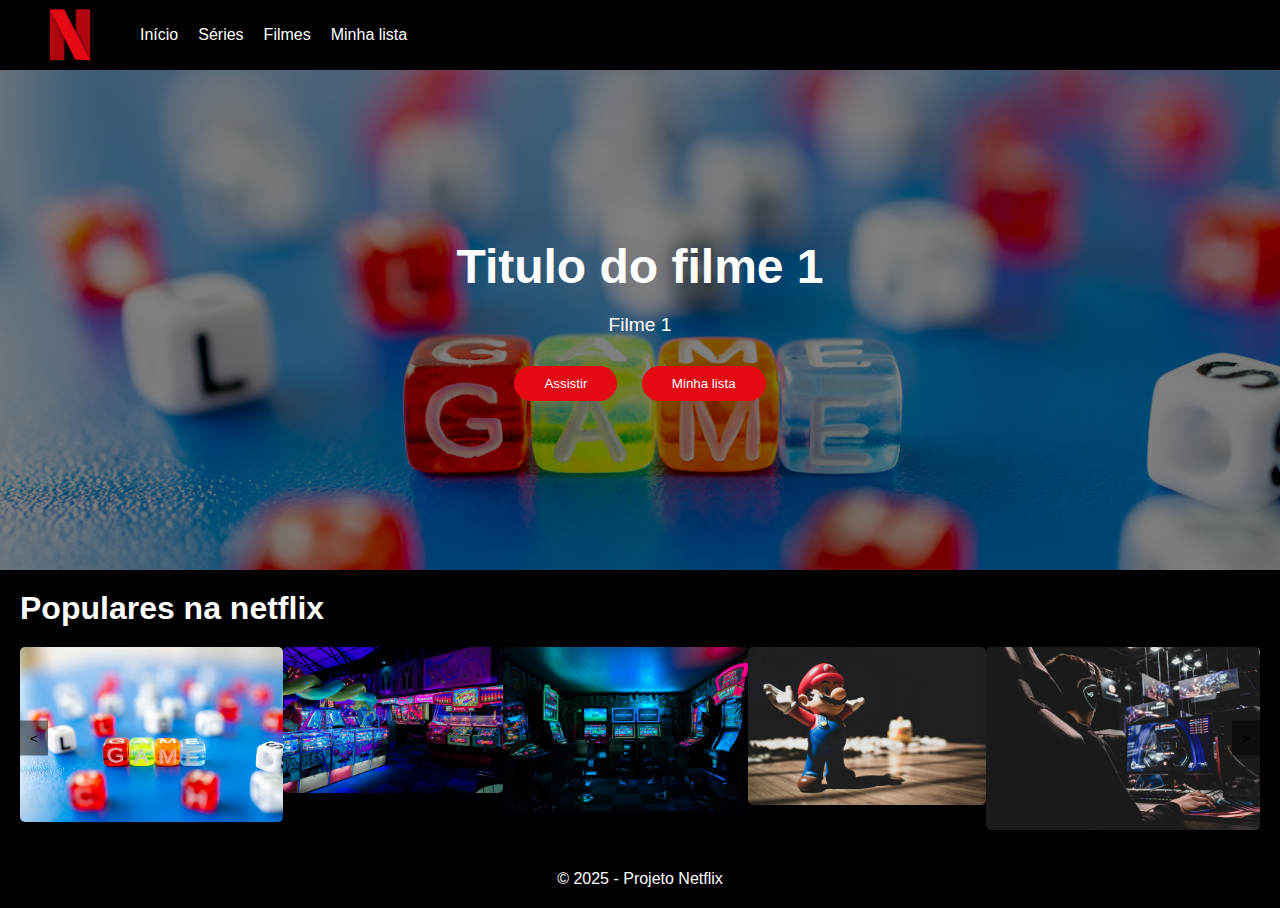
<file: index.html>
<!DOCTYPE html>
<html lang="pt-br">
<head>
    <meta charset="UTF-8">
    <meta name="viewport" content="width=device-width, initial-scale=1.0">
    <!-- css externo -->
    <link rel="stylesheet" href="src/css/estilo.css">
    <title>Netflix</title>
</head>
<body>
    <header class="cabecalho">
        <nav class="cabecalho-nav">
            <img src="./src/assets/logo.png" alt="logo" class="logo">
            <ul class="cabecalho-menu">
                <li><a href="#">Início</a></li>
                <li><a href="#">Séries</a></li>
                <li><a href="#">Filmes</a></li>
                <li><a href="#">Minha lista</a></li>
            </ul>
        </nav>
    </header>
    <main class="principal">
        
        <section class="banner">
            <div class="banner-conteudo">
                <h1 class="banner-titulo">Título do filme/Série</h1>
                <p class="banner-descricao">Descrição do filme/série</p>
                <button class="banner-btn">Assistir</button>
                <button class="banner-btn">Minha lista</button>
            </div>
        </section>
        <section class="sessao-filmes">
            <h2 class="filme-titulo">Populares na netflix</h2>
            <div class="carrossel">
                <div class="carrossel-lista">
                    <div class="carrousel-item"><img src="./src/assets/Game1.jpg" alt="filme 1"></div>
                    <div class="carrousel-item"><img src="./src/assets/Game2.jpg" alt="filme 2"></div>
                    <div class="carrousel-item"><img src="./src/assets/Game3.jpg" alt="filme 3"></div>
                    <div class="carrousel-item"><img src="./src/assets/Game4.jpg" alt="filme 4"></div>
                    <div class="carrousel-item"><img src="./src/assets/Game5.jpg" alt="filme 5"></div>
                </div>

                <button class="btn-carrossel btn-anterior">&lt;</button>
                <button class="btn-carrossel btn-proximo">&gt;</button>
            </div>
        </section>
    </main>

    <footer>
        <p>&copy; 2025 - Projeto Netflix</p>
    </footer>

    <!-- js externo -->
    <script src="src/js/script.js"></script>
</body>
</html>
</file>
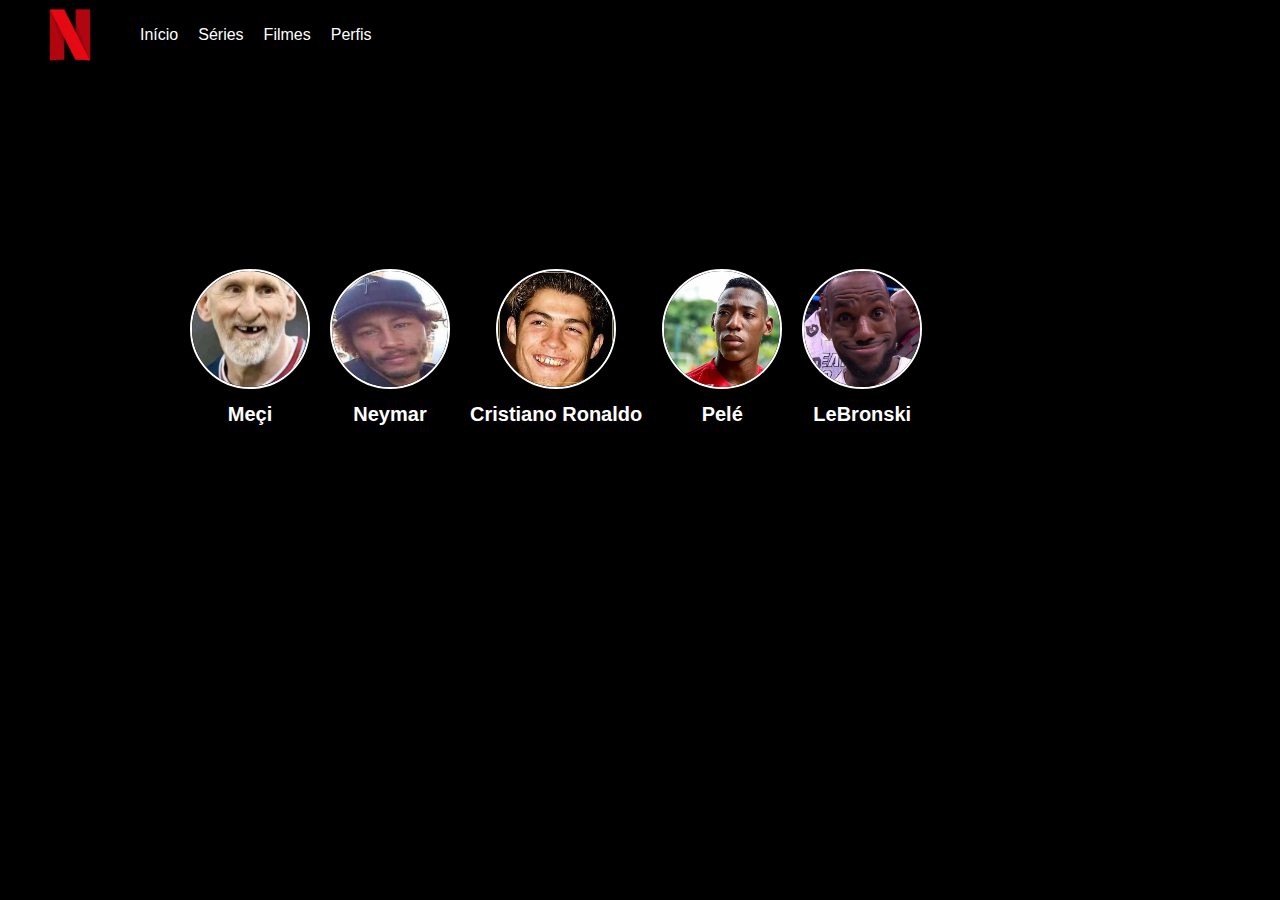
<file: src/Pages/Perfil.html>
<!DOCTYPE html>
<html lang="pt-br">
<head>
    <meta charset="UTF-8">
    <meta name="viewport" content="width=device-width, initial-scale=1.0">
    <!-- css externo -->
    <link rel="stylesheet" href="../css/estilo.css">
    <title>Perfil</title>
</head>
<body>
    <header class="cabecalho">
        <nav class="cabecalho-nav">
            <img src="../assets/logo.png" alt="logo" class="logo">
            <ul class="cabecalho-menu">
                <li><a href="../../index.html">Início</a></li>
                <li><a href="../../index.html">Séries</a></li>
                <li><a href="../../index.html">Filmes</a></li>
                <li><a href="./Perfil.html">Perfis</a></li>
            </ul>
        </nav>
    </header>

    <section id="perfil">
        <div class="perfis-container">
            <div class="perfil-card">
                <a href="#"><img src="../assets/messi.jpg" alt="Messi" class="perfil-img"></a>
                <h3>Meçi</h3>
            </div>

            <div class="perfil-card">
                <a href="#"><img src="../assets/neymar.jpg" alt="Messi" class="perfil-img"></a>
                <h3>Neymar</h3>
            </div>

            <div class="perfil-card">
                <a href="#"><img src="../assets/cristiano.jfif" alt="Messi" class="perfil-img"></a>
                <h3>Cristiano Ronaldo</h3>
            </div>

            <div class="perfil-card">
                <a href="#"><img src="../assets/pele.webp" alt="Messi" class="perfil-img"></a>
                <h3>Pelé</h3>
            </div>

            <div class="perfil-card">
                <a href="#"><img src="../assets/lebron.jpg" alt="Messi" class="perfil-img"></a>
                <h3>LeBronski</h3>
            </div>
        </div>
    </section>
</body>
</html>
</file>
<file: src/css/estilo.css>
:root{

}

*{
    margin: 0;
    padding: 0;
    box-sizing: border-box;
}

body{
    background-color: black;
    font-family: Arial, Helvetica, sans-serif;
    color: white;
}

.logo{
    width: 100px;
    height: 70px;
}

.cabecalho{
    background-color: black;
    padding: 20px;
}

.cabecalho-nav{
    display: flex;
    justify-content: space-between;
    align-items: center;
}

.cabecalho-menu{
    list-style: none;
    display: flex;
}

.cabecalho-menu li{
    margin-left: 20px;
}

.cabecalho-menu a{
    color: white;
    text-decoration: none;
}

.banner{
    background-image: url(../assets/Game6.jpg);
    background-size: cover;
    height: 500px;
    background-position: center;
    display: flex;
    justify-content: center;
    align-items: center;
    text-align: center;
    position: relative;
    transition: background-image 1s ease-in-out;
}

.banner-overlay{
    content: "";
    position: absolute;
    top: 0;
    left: 0;
    width: 100%;
    height: 100%;
    background: rgba(0, 0, 0, 0.5);

    /* garante que a camada de sobreposição fique sob a imagem */
    z-index: 1;
}

/* pseudo elements executa uma ação antes */
.banner::before{
    content: "";
    position: absolute;
    top: 0;
    left: 0;
    width: 100%;
    height: 100%;
    background: rgba(0, 0, 0, 0.5);

    /* garante que a camada de sobreposição fique sob a imagem */
    z-index: 1;
}

.banner-conteudo{
    width: 600px;
    position: relative;
    z-index: 2;
}

.banner-titulo {
    font-size: 3rem;
    margin-bottom: 20px;
}

.banner-descricao{
    font-size: 1.2em;
    margin-bottom: 30px;
}

.banner-btn{
    background: #e50914;
    padding: 10px 30px;
    border-radius: 20px;
    color: white;
    border: none;
    margin: 0 10px;
}

.banner-btn:hover{
    box-shadow: 5px 5px 8px black;
    transition: 0.5s;
    /* transform: rotate(360deg);
    transform: translateX(5px); */
    transform: scale(110%);
}

.sessao-filmes{
    padding: 20px;
}

.filme-titulo{
    font-size: 2em;
    margin-bottom: 20px;
}

.carrossel{
    position: relative;
    overflow: hidden;
}

.carrossel img{
    width: 100%;
    height: auto;
    display: block;
    border-radius: 5px;
    box-shadow: 5px 5px 8px rgba(0, 0, 0, 0.3);
    transition: transform 0.3s ease-in-out;
}

.carrossel-lista{
    display: flex;
    transition: transform 0.5s ease-in-out;
}

.carrossel-item{
    min-width: 200px;
    padding: 10px;
}



.btn-carrossel{
    position: absolute;
    top: 50%;
    transform: translateY(-50%);
    background: rgba(0, 0, 0, 0.5);
    border: none;
    padding: 10px;
    cursor: pointer;
}

.btn-anterior{
    left: 0;
}

.btn-proximo{
    right: 0;
}

footer{
    background: black;
    padding: 20px;
    text-align: center;
}

/* perfis */
header{
    width: 100%;
    height: 70px;
    background: #1A1D1F;
    display: flex;
    justify-content: space-between;
    align-items: center;
    padding: 0 10px; /* controla o espaçamento */
}

#logo{
    width: 100px;
    height: 50px;
    border-radius: 20px;
}

.btn{
    width: 100px;
    height: 40px;
    font-weight: bold;
    border-radius: 20px;
    background: #F2A341;
    color: #000;
    border: none;
    cursor: pointer;
}

/* seção de perfis */
#perfil{
    width: 100%;
    min-height: 555px; /* min height para flexibilidade */
    display: flex;
    justify-content: center;
    align-items: center;
    background: #000;
    padding: 20px 0;
}

.perfis-container{
    width: 90%;
    max-width: 900px; /* define um máximo pra nao quebrar tudo em tela grande */
    display: flex; /* faz os bagulho quebrar pra proxima linha */
    flex-wrap: wrap; /* centraliza */
    gap: 20px; /* espaçamento entre perfis */
}

.perfil-card{
    display: flex;
    flex-direction: column;
    align-items: center;
    text-align: center;
}

.perfil-card h3{
    color: #FFF;
    font-size: 20px;
    margin-top: 10px; /* espaçamento entre imagem e nome */
}

.perfil-img{
    width: 120px;
    height: 120px;
    border: 2px solid #fff;
    border-radius: 100%;
    object-fit: cover; /* Recorta a imagem para preencher o contâiner sem distorcer */
}



/* responsividade */
</file>
